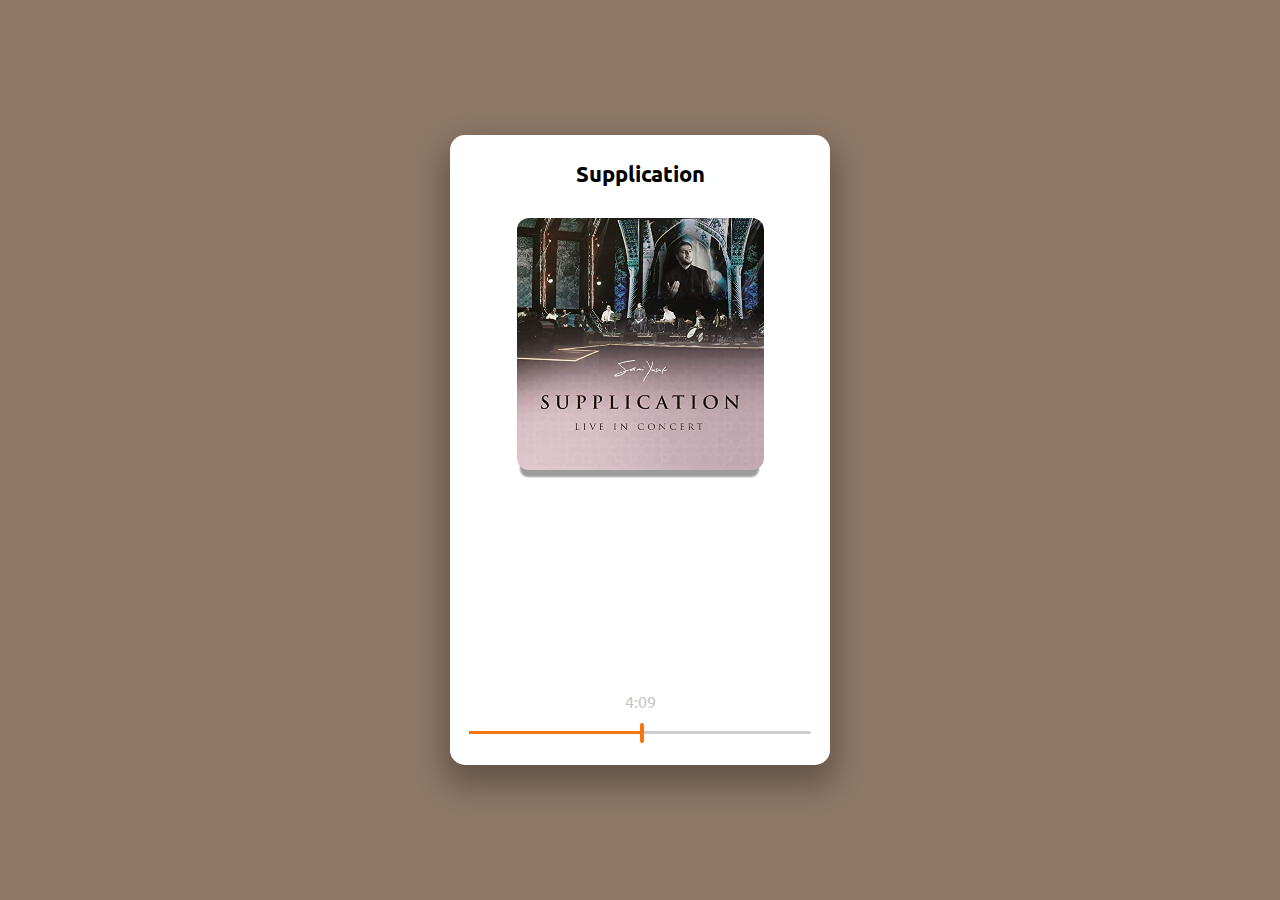
<file: music_player_ch/index.html>
<!DOCTYPE html>
<html lang="en">

<head>
    <meta charset="UTF-8">
    <meta http-equiv="X-UA-Compatible" content="IE=edge">
    <meta name="viewport" content="width=device-width, initial-scale=1.0">
    <link rel="stylesheet" href="css/style.css">
    <link rel="stylesheet" href="https://cdnjs.cloudflare.com/ajax/libs/font-awesome/6.0.0-beta2/css/all.min.css"
        integrity="sha512-YWzhKL2whUzgiheMoBFwW8CKV4qpHQAEuvilg9FAn5VJUDwKZZxkJNuGM4XkWuk94WCrrwslk8yWNGmY1EduTA=="
        crossorigin="anonymous" referrerpolicy="no-referrer" />
    <link rel="preconnect" href="https://fonts.googleapis.com">
    <link rel="preconnect" href="https://fonts.gstatic.com" crossorigin>
    <link href="https://fonts.googleapis.com/css2?family=Ubuntu:wght@300;400&display=swap" rel="stylesheet">
    <title>Music Player</title>
</head>

<body>
    <div class="player-container">
        <!-- title section start -->
        <div class="title">
            <i class="fas fa-align-justify"></i>
            <h2>Supplication</h2>
            <i class="fas fa-volume-up"></i>
        </div>
        <!-- title section end -->
        <!-- player-content section start -->
        <div class="card">
            <img src="./image/supplication_sy.jpg" alt="">
        </div>
        <div class="player-content">
            <div class="auto">
                <i class="fas fa-sync-alt"></i>
                <i class="fas fa-random"></i>
            </div>
            <div class="controls">
                <i class="fas fa-backward"></i>
                <!-- <i class="far fa-play-circle"></i> -->
                <i class="far fa-pause-circle"></i>
                <i class="fas fa-forward"></i>
            </div>
        </div>
        <!-- player-content section end -->
        <!-- progress section start -->
        <div class="progress-container" id="progress-container">
            <div class="duration-wrapper">
                <span>4:09</span>
            </div>
            <div class="progress">
                <div class="progress-row">

                </div>
                <div class="progress-column">
    
                </div>
            </div>
        </div>
        <!-- progress section end -->
    </div>

</body>

</html>
</file>
<file: music_player_ch/css/style.css>
* {
  margin: 0;
  padding: 0;
  box-sizing: border-box;
  font-family: "Ubuntu", sans-serif;
}

body {
  background-color: #8e7765;
  display: flex;
  justify-content: center;
  align-items: center;
  min-height: 100vh;
}

.player-container {
  background-color: #fff;
  height: 630px;
  width: 380px;
  border-radius: 15px;
  -webkit-border-radius: 15px;
  -moz-border-radius: 15px;
  -ms-border-radius: 15px;
  -o-border-radius: 15px;
  box-shadow: 0 15px 30px 5px rgba(0,0, 0, 0.3);
}

.title {
  display: flex;
  justify-content: space-between;
  align-items: center;
  height: 10%;
  width: 80%;
  margin: 10px auto;
}

.title i {
  font-size: 22px;
  color: #333333;
  cursor: pointer;
}

h2 {
  font-size: 22px;
  position: relative;
  top: -3px;
}

.card {
  height: 40%;
  width: 65%;
  margin: auto;
}

.card img {
  height: 100%;
  width: 100%;
  object-fit: cover;
  border-radius: 12px;
  -webkit-border-radius: 12px;
  -moz-border-radius: 12px;
  -ms-border-radius: 12px;
  -o-border-radius: 12px;
  box-shadow: -1px 11px 2px -4px rgba(0, 0, 0, 0.39);
  -webkit-box-shadow: -1px 11px 2px -4px rgba(0, 0, 0, 0.39);
  -moz-box-shadow: -1px 11px 2px -4px rgba(0, 0, 0, 0.39);
  background-color: lightcoral;
}

.player-content {
  display: flex;
  flex-direction: column;
  justify-content: space-between;
  align-items: center;
  height: 35%;
  width: 65%;
  margin: auto;
}

.auto {
  height: 30%;
  width: 100%;
  display: flex;
  justify-content: space-between;
}

.auto i {
  margin: auto 20px;
  font-size: 20px;
  color: #cecece;
}
.auto i:hover {
  cursor: pointer;
  filter: brightness(80%);
  -webkit-filter: brightness(80%);
}

.controls {
  height: 60%;
  width: 100%;
  display: flex;
  justify-content: space-around;
  align-items: center;
}

.controls i.fas {
  font-size: 25px;
  color: #f5a100;
  cursor: pointer;
}

.controls i.far {
  font-size: 80px;
  color: #f5750d;
  cursor: pointer;
}

.progress-container {
  display: flex;
  flex-direction: column;
  justify-content: center;
  align-items: center;
  cursor: pointer;
}

.duration-wrapper{
  color: #c6c4c9;
}

.progress {
  display: flex;
  background-color: #cecece;
  height: 3px;
  width: 90%;
  margin: 20px 0;
  border-radius: 5px;
  -webkit-border-radius: 5px;
  -moz-border-radius: 5px;
  -ms-border-radius: 5px;
  -o-border-radius: 5px;
  transition: width 0.1s linear;
  -webkit-transition: width 0.1s linear;
  -moz-transition: width 0.1s linear;
  -ms-transition: width 0.1s linear;
  -o-transition: width 0.1s linear;
}

.progress-row {
  background-color: #f5750d;
  height: 100%;
  width: 50%;
}

.progress-column {
  height: 20px;
  width: 3.5px;
  background-color: #f5750d;
  position: relative;
  top: -8px;
  border-radius: 5px;
  -webkit-border-radius: 5px;
  -moz-border-radius: 5px;
  -ms-border-radius: 5px;
  -o-border-radius: 5px;
}
</file>
